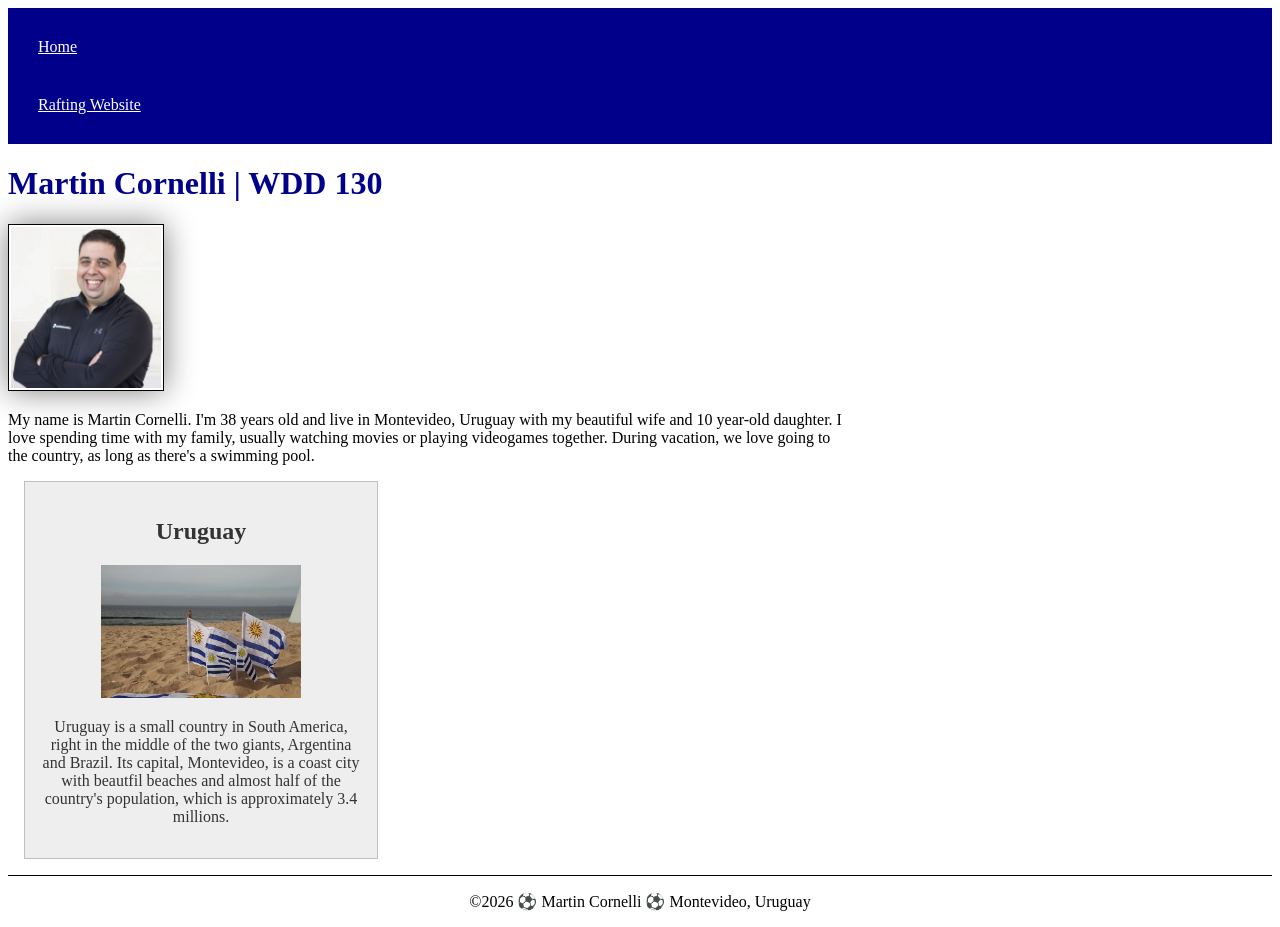
<file: index.html>
<!DOCTYPE html>
<html lang="en">

<head>
    <meta charset="UTF-8">
    <meta name="viewport" content="width=device-width, initial-scale=1.0">
    <title>Martin Cornelli | WDD 130</title>
    <link rel="stylesheet" href="styles/styles.css">
    <meta name="description"
      content="This page introduces Martin Cornelli, a WDD130 student, so that everybody can get to know me.">
    <meta name="author" content="Martin Cornelli">
</head>

<body>
    <header>
        <nav>
            <a href="#">Home</a>
            <a href="wwr/">Rafting Website</a>
        </nav>
    </header>
    <main>
        <h1>Martin Cornelli | WDD 130</h1>
        <img src="images/profile.webp" alt="profile picture of Martin Cornelli" width="200">
        <p>My name is Martin Cornelli. I'm 38 years old and live in Montevideo, Uruguay with my
            beautiful wife and 10 year-old daughter. I love spending time with my family, usually
            watching movies or playing videogames together. During vacation, we love going to the
            country, as long as there's a swimming pool.</p>
    </main>
    <aside>
        <h2>Uruguay</h2>
        <img src="images/uruguay.jpg" alt="The Uruguayan flag on the beach">
        <p>Uruguay is a small country in South America, right in the middle of the two giants,
            Argentina and Brazil. Its capital, Montevideo, is a coast city with beautfil beaches and
            almost half of the country's population, which is approximately 3.4 millions.</p>
    </aside>
    <footer>
        <p>&copy;2026 ⚽ Martin Cornelli ⚽ Montevideo, Uruguay</p>
    </footer>
</body>

</html>
</file>
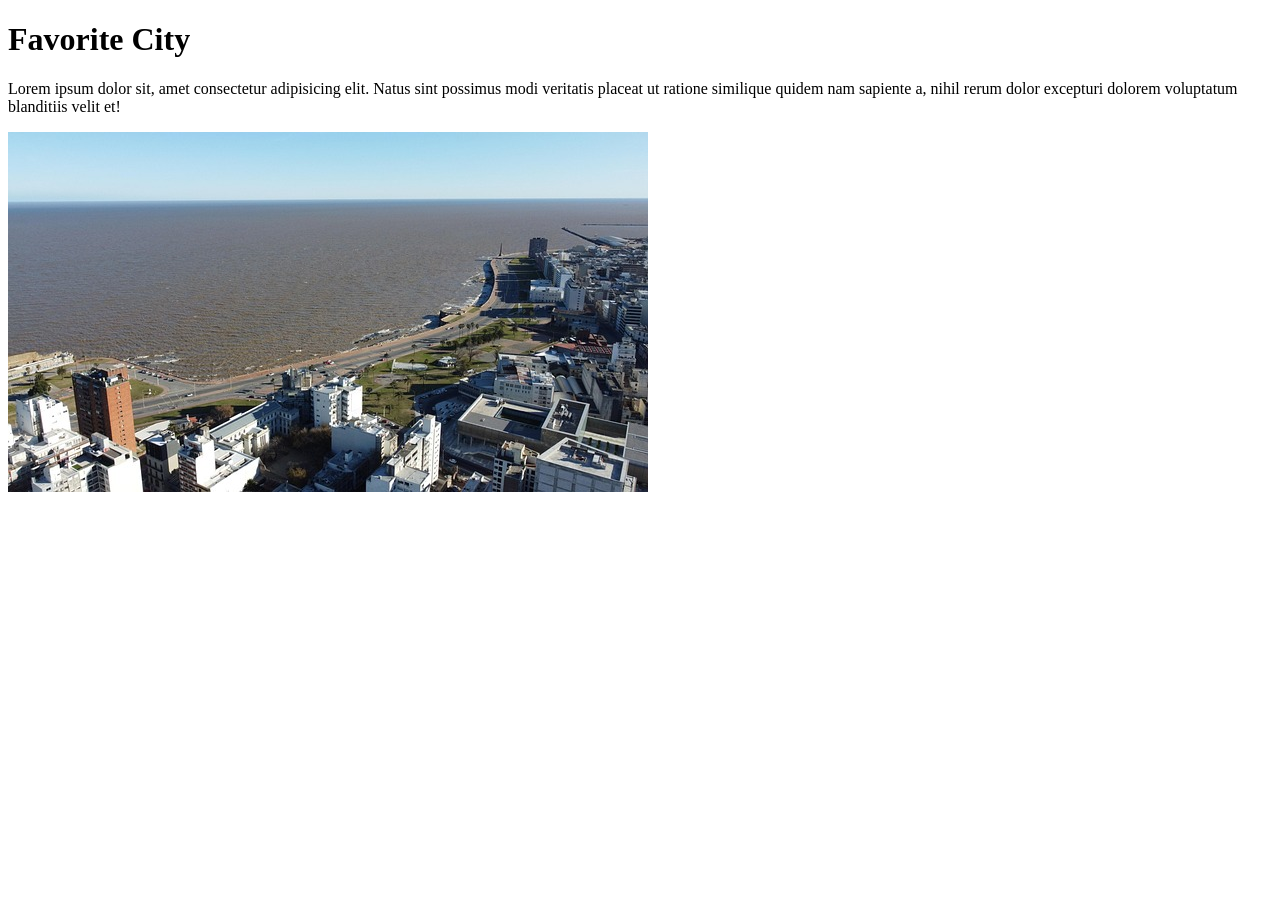
<file: week01/favorite-city.html>
<!DOCTYPE html>
<html lang="en">

<head>
    <meta charset="UTF-8">
    <meta name="viewport" content="width=<device-width>, initial-scale=1.0">
    <title>Favorite City</title>
</head>

<body>
    <h1>Favorite City</h1>
    <p>Lorem ipsum dolor sit, amet consectetur adipisicing elit. Natus sint possimus modi veritatis
        placeat ut ratione similique quidem nam sapiente a, nihil rerum dolor excepturi dolorem
        voluptatum blanditiis velit et!</p>
    <img src="images/montevideo.jpeg" alt="Montevideo's beach and buildings">
</body>

</html>
</file>
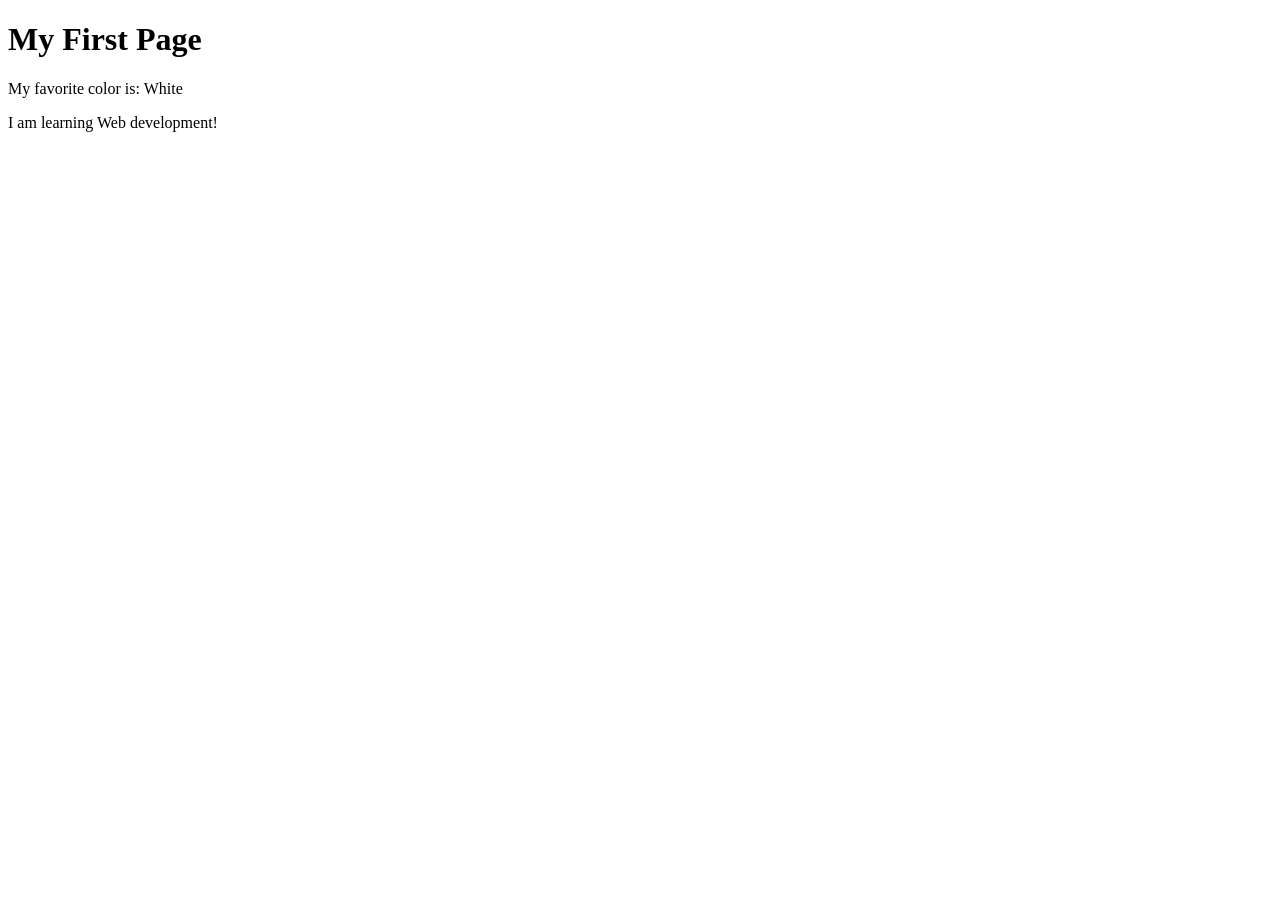
<file: week01/first-page.html>
<!DOCTYPE html>
<html lang="en">

<head>
    <meta charset="UTF-8">
    <meta name="viewport" content="width=device-width, initial-scale=1.0">
    <title>My First Page</title>
</head>

<body>
    <h1>My First Page</h1>
    <p>My favorite color is: White</p>
    <p>I am learning Web development!</p>
</body>

</html>
</file>
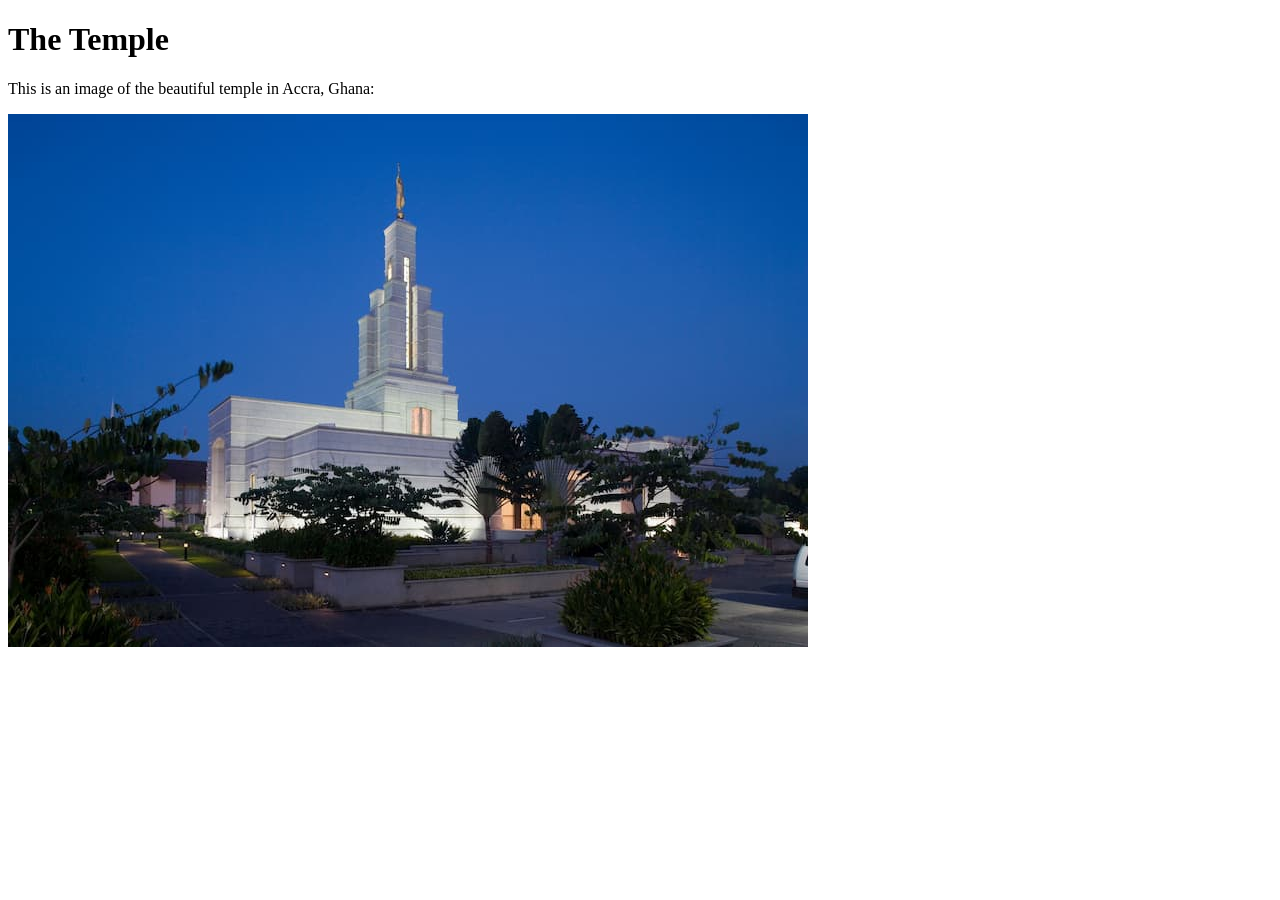
<file: week01/images.html>
<!DOCTYPE html>
<html lang="en">

<head>
    <meta charset="UTF-8">
    <meta name="viewport" content="width=device-width, initial-scale=1.0">
    <title>Temple Image</title>
</head>

<body>
    <h1>The Temple</h1>
    <p>This is an image of the beautiful temple in Accra, Ghana:</p>
    <img src="images/temple-large.jpg" alt="The Accra Ghana Temple">

</body>

</html>
</file>
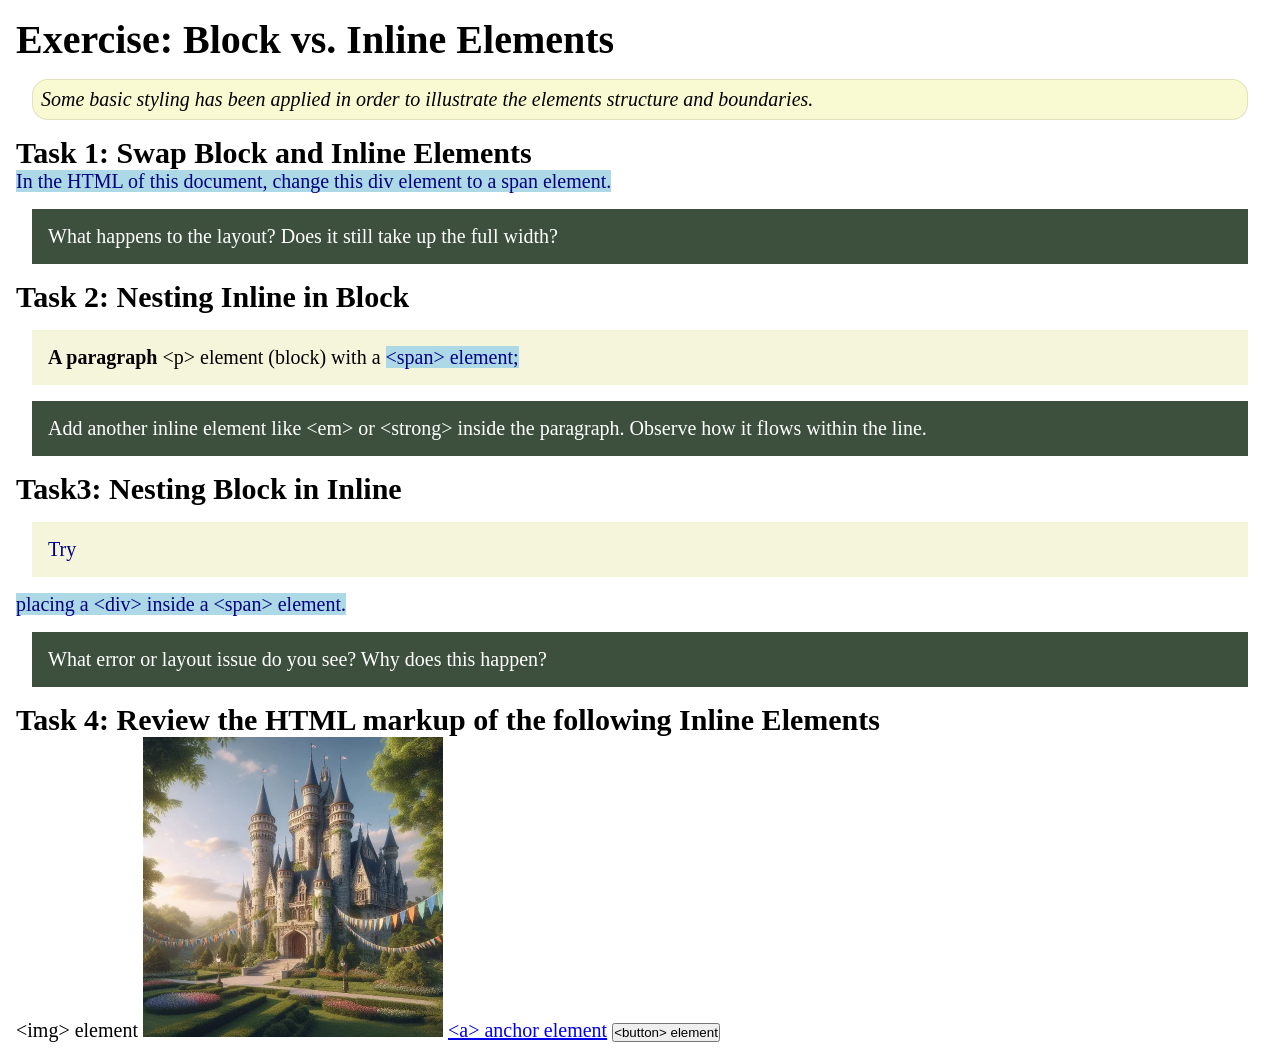
<file: week02/block-vs-inline.html>
<!DOCTYPE html>
<html lang="en">

<head>
    <meta charset="UTF-8">
    <meta name="viewport" content="width=device-width, initial-scale=1.0">
    <title>Exercise: Block vs. Inline Elements</title>
    <link rel="stylesheet" href="styles/block-vs-inline.css">
</head>

<body>
    <main>
        <h1>Exercise: Block vs. Inline Elements</h1>
        <p class="note">Some basic styling has been applied in order to illustrate the elements
            structure and
            boundaries.</p>

        <h2>Task 1: Swap Block and Inline Elements</h2>
        <span>In the HTML of this document, change this div element to a span element.</span>

        <p class="question">What happens to the layout? Does it still take up the full width?</p>

        <h2>Task 2: Nesting Inline in Block</h2>
        <p><strong>A paragraph</strong> &lt;p&gt; element (block) with a <span>&lt;span&gt;
                element;</span>
        </p>
        <p class="question">Add another inline element like &lt;em&gt; or &lt;strong&gt; inside the
            paragraph. Observe
            how it flows within the line.</p>

        <h2>Task3: Nesting Block in Inline</h2>
        <span>
            <div>Try</div> placing a &lt;div&gt; inside a &lt;span&gt; element.
        </span>
        <p class="question">What error or layout issue do you see? Why does this happen?</p>


        <h2>Task 4: Review the HTML markup of the following Inline Elements</h2>
        &lt;img&gt; element
        <img src="images/castle.webp" alt="placeholder image (images are inline)" width="300"
          height="300">
        <a href="https://churchofjesuschrist.org">&lt;a&gt; anchor element</a>
        <button type="button">&lt;button&gt; element</button>
    </main>
</body>

</html>
</file>
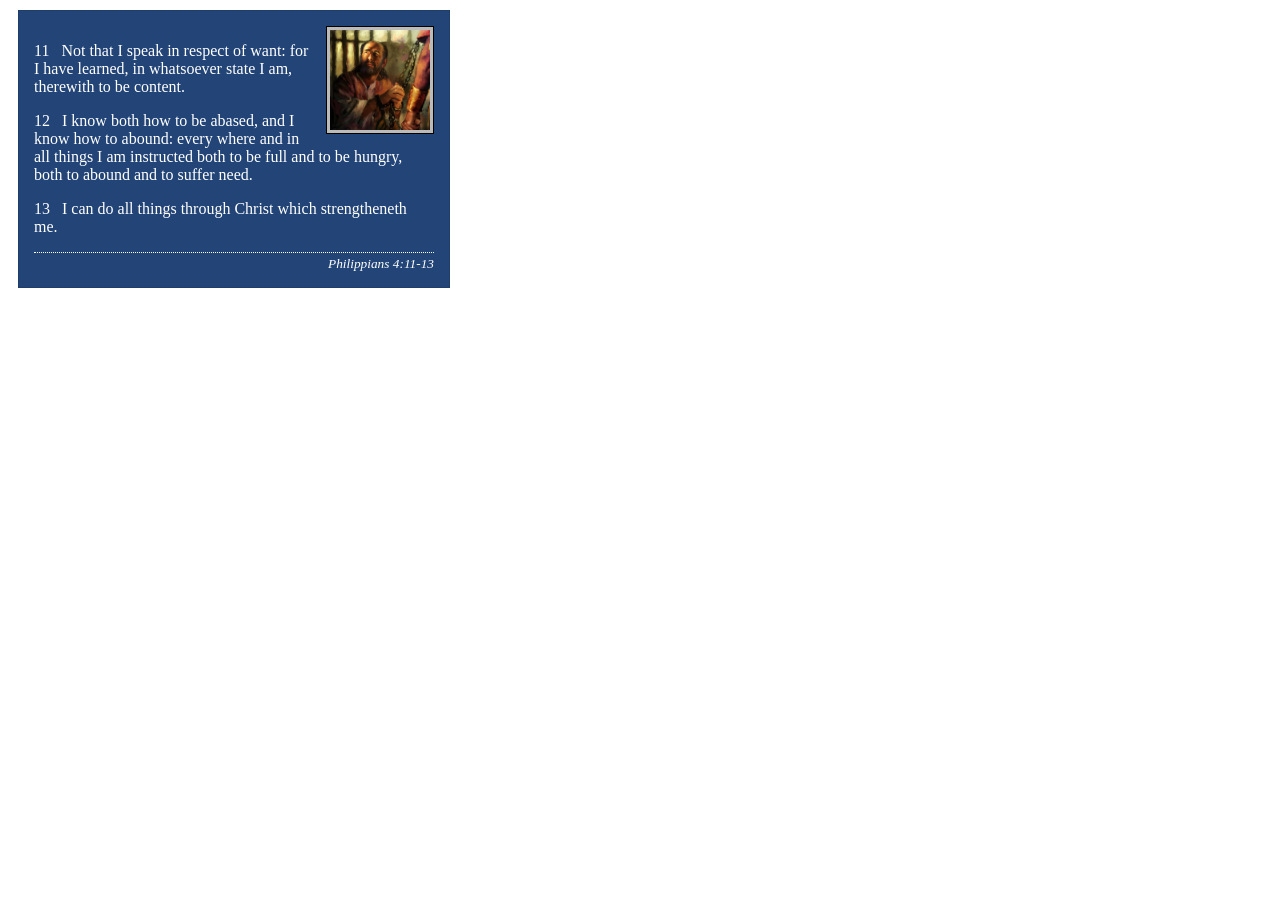
<file: week02/box-model-solution.html>
<!DOCTYPE html>
<html lang="en">
<head>
    <meta charset="UTF-8">
    <meta name="viewport" content="width=device-width, initial-scale=1.0">
    <title>Box Model Activity</title>
    <link rel="stylesheet" href="styles/box-model-solution.css">
</head>
<body>
    <main>
        <div class="callout">
            <img src="images/apostle-paul-imprisoned.webp" alt="Paul the Apostle - Imprisoned in Rome" width="200" height="200">
            <blockquote>
                <p>11 &nbsp; Not that I speak in respect of want: for I have learned, in whatsoever state I am, therewith to be content.</p>
                <p>12 &nbsp; I know both how to be abased, and I know how to abound: every where and in all things I am instructed both to be full and to be hungry, both to abound and to suffer need.</p>
                <p>13 &nbsp; I can do all things through Christ which strengtheneth me.</p>
            </blockquote>
            <cite>Philippians 4:11-13</cite>
        </div>
    </main>
</body>
</html>
</file>
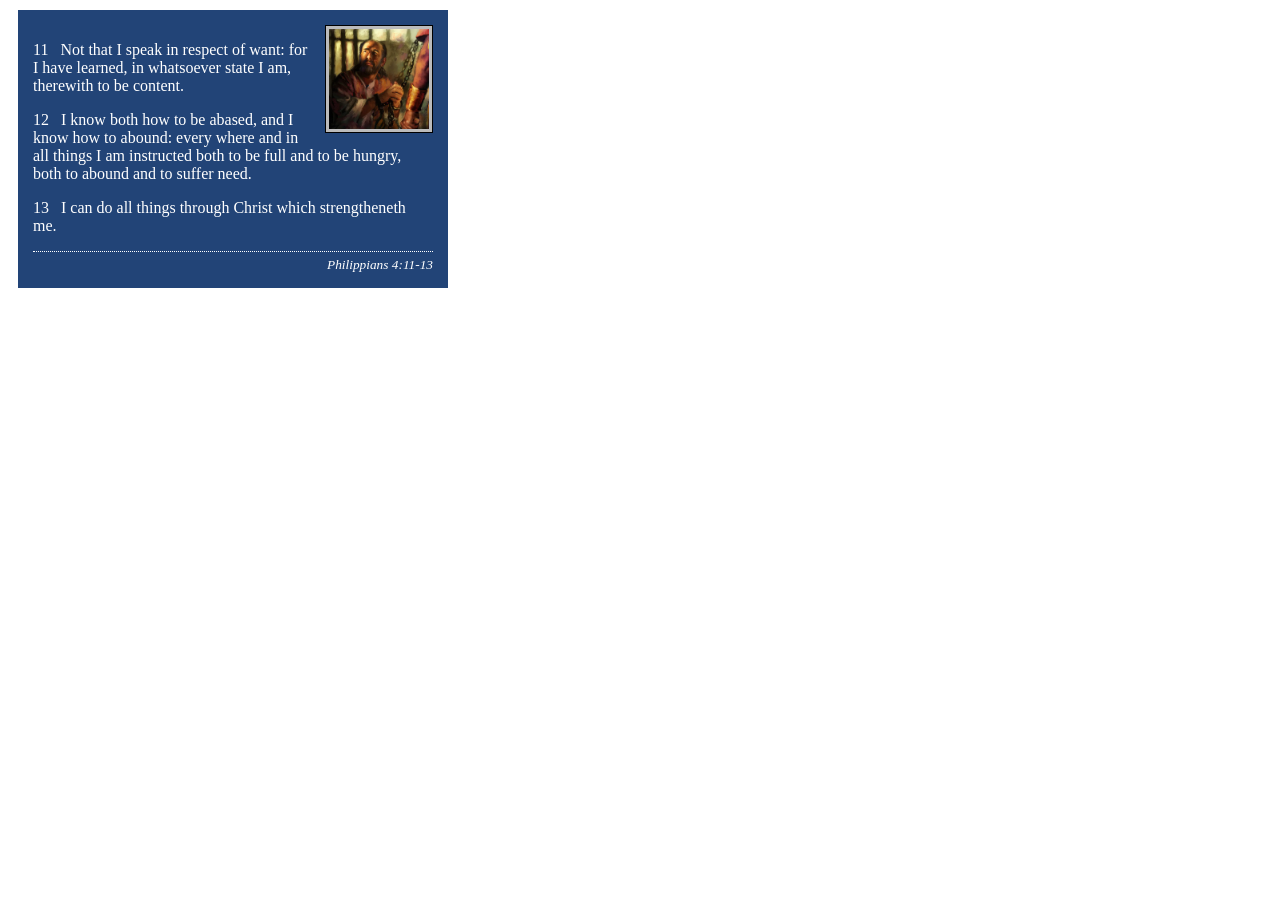
<file: week02/box-model.html>
<!DOCTYPE html>
<html lang="en">

<head>
    <meta charset="UTF-8">
    <meta name="viewport" content="width=device-width, initial-scale=1.0">
    <title>Box Model Activity</title>
    <link rel="stylesheet" href="styles/box-model.css">
</head>

<body>
    <main>
        <div class="callout">
            <img src="images/apostle-paul-imprisoned.webp"
              alt="Paul the Apostle - Imprisoned in Rome" width="200" height="200">
            <blockquote>
                <p>11 &nbsp; Not that I speak in respect of want: for I have learned, in whatsoever
                    state I am, therewith to be content.</p>
                <p>12 &nbsp; I know both how to be abased, and I know how to abound: every where and
                    in all things I am instructed both to be full and to be hungry, both to abound
                    and to suffer need.</p>
                <p>13 &nbsp; I can do all things through Christ which strengtheneth me.</p>
            </blockquote>
            <cite>Philippians 4:11-13</cite>
        </div>
    </main>
</body>

</html>
</file>
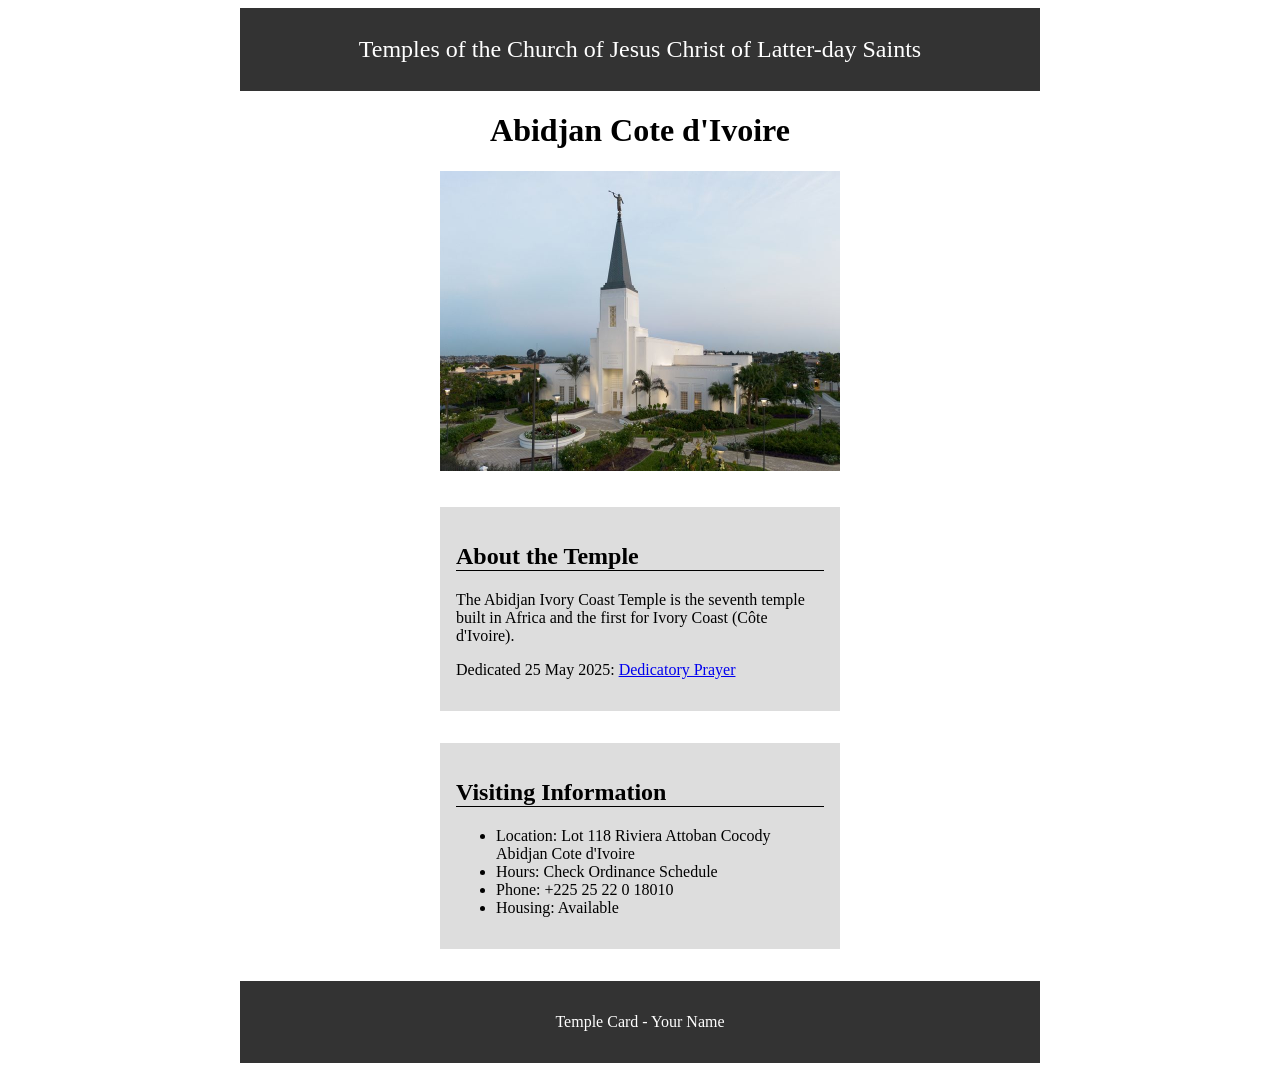
<file: week02/temple.html>
<!DOCTYPE html>
<html lang="en">

<head>
    <meta charset="UTF-8">
    <meta name="viewport" content="width=device-width, initial-scale=1.0">
    <title>Temple Card - Abidjan Cote d'Ivoire</title>
    <link rel="stylesheet" href="styles/temple.css">
</head>

<body>
    <header>
        <p>Temples of the Church of Jesus Christ of Latter-day Saints</p>
    </header>
    <main>
        <h1>Abidjan Cote d'Ivoire</h1>
        <picture>
            <img src="images/abidjan-ivory-coast.jpeg" alt="Abidjan Cote d'Ivoire Temple">
        </picture>
        <section>
            <h2>About the Temple</h2>
            <p>The Abidjan Ivory Coast Temple is the seventh temple built in Africa and the first
                for Ivory Coast (Côte
                d'Ivoire).</p>
            <p>Dedicated 25 May 2025: <a
                  href="https://www.churchofjesuschrist.org/temples/dedicatory-prayer/abidjan-ivory-coast-temple/2025-05-25?lang=eng"
                  target="_blank" rel="noopener noreferrer">Dedicatory Prayer</a></p>
        </section>
        <section>
            <h2>Visiting Information</h2>
            <ul>
                <li>Location: Lot 118 Riviera Attoban Cocody Abidjan Cote d'Ivoire</li>
                <li>Hours: Check Ordinance Schedule</li>
                <li>Phone: +225 25 22 0 18010</li>
                <li>Housing: Available</li>
            </ul>
        </section>
    </main>
    <footer>
        <p>Temple Card - Your Name</p>
    </footer>
</body>

</html>
</file>
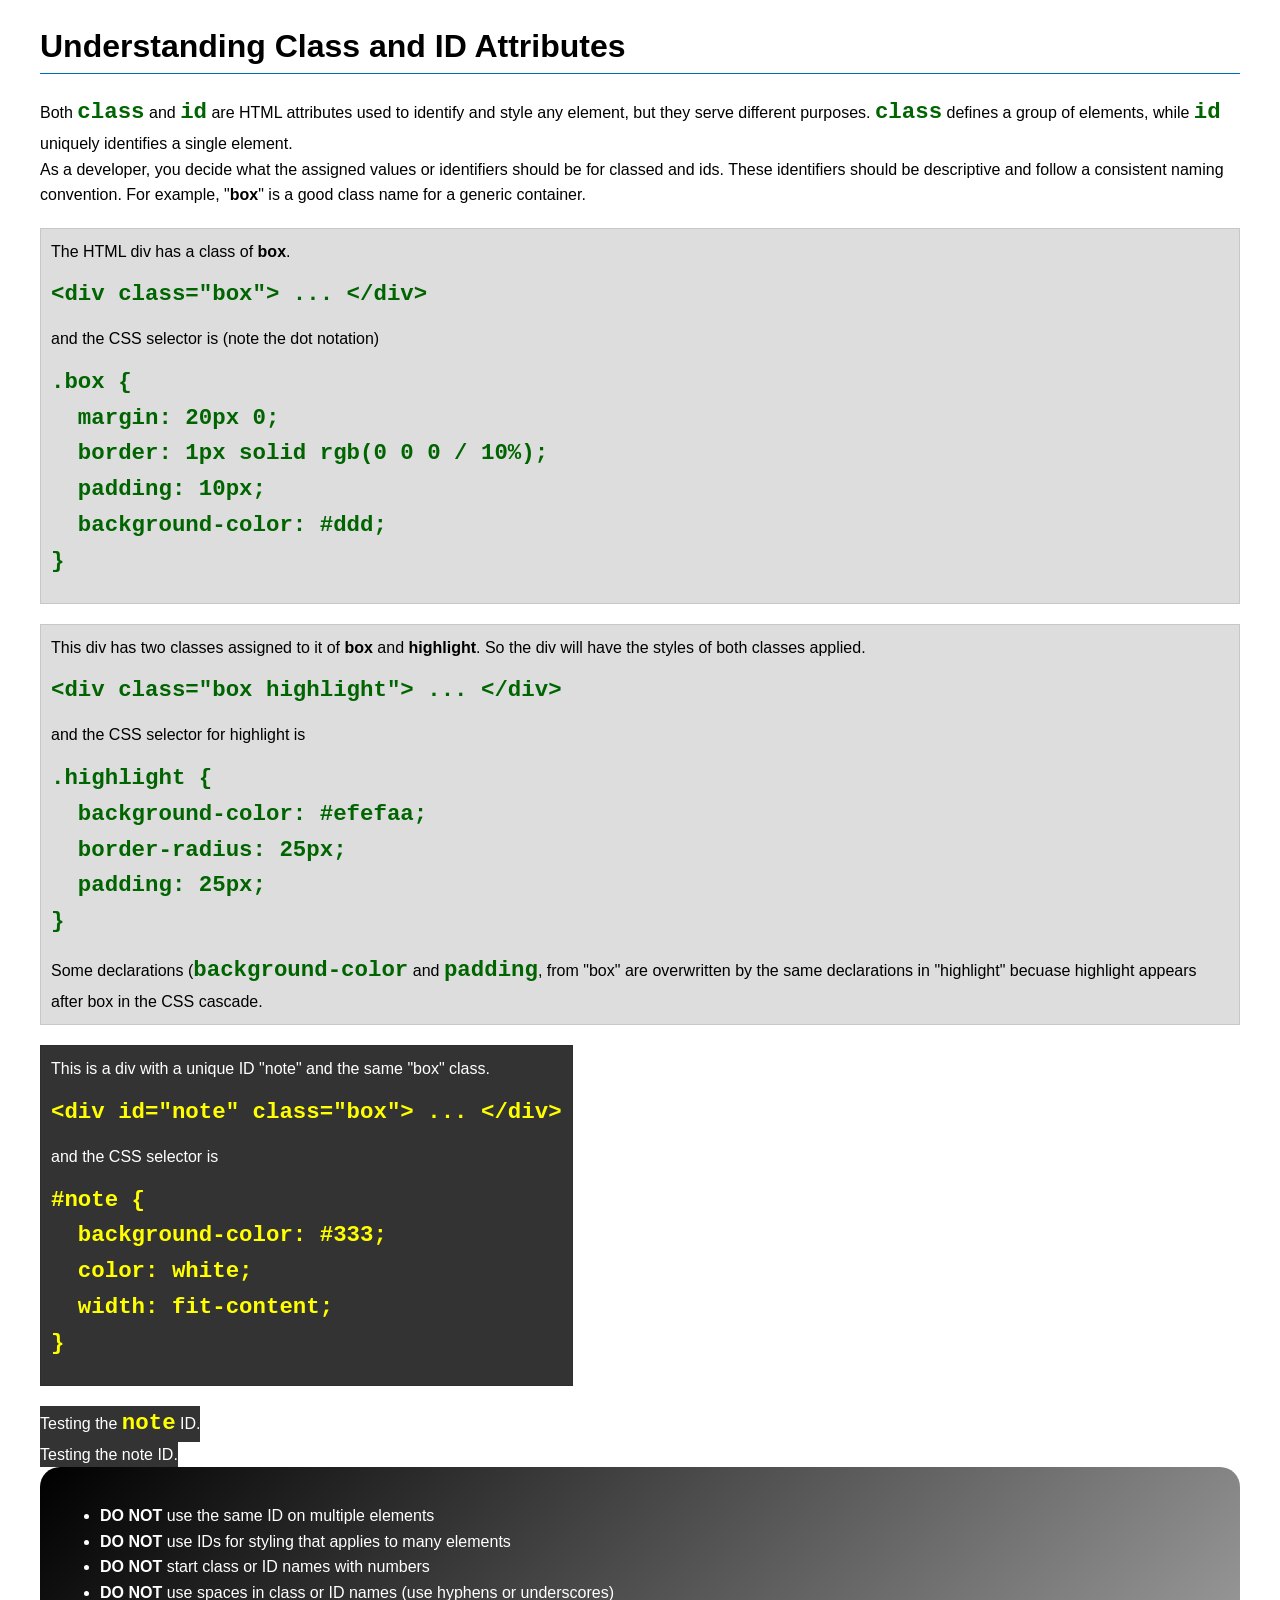
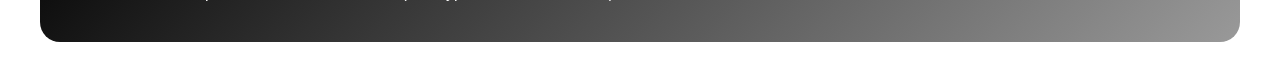
<file: week03/class-and-id.html>
<!DOCTYPE html>
<html lang="en">

<head>
    <meta charset="UTF-8">
    <meta name="viewport" content="width=device-width, initial-scale=1.0">
    <title>Class vs ID Attributes</title>
    <link rel="stylesheet" href="styles/class-and-id.css">
</head>

<body>
    <h1>Understanding Class and ID Attributes</h1>
    <p>Both <code>class</code> and <code>id</code> are HTML attributes used to identify and style
        any element, but they
        serve different purposes. <code>class</code> defines a group of elements, while
        <code>id</code> uniquely
        identifies a single element.
    </p>
    <p>As a developer, you decide what the assigned values or identifiers should be for classed and
        ids. These
        identifiers should be
        descriptive and follow a consistent naming convention. For example, "<strong>box</strong>"
        is a good class name
        for a generic container.</p>
    <div class="box">
        <p>The HTML div has a class of <strong>box</strong>.</p>
        <pre><code class="html">&lt;div class="box"&gt; ... &lt;/div&gt;</code></pre>
        and the CSS selector is (note the dot notation)
        <pre><code class="css">.box {
  margin: 20px 0;
  border: 1px solid rgb(0 0 0 / 10%);
  padding: 10px;
  background-color: #ddd; 
}</code></pre>
    </div>

    <div class="box">
        <p>This div has two classes assigned to it of <strong>box</strong> and
            <strong>highlight</strong>. So the div
            will have the styles of both classes applied.
        </p>
        <pre><code class="html">&lt;div class="box highlight"&gt; ... &lt;/div&gt;</code></pre>
        and the CSS selector for highlight is
        <pre><code class="css">.highlight {
  background-color: #efefaa;
  border-radius: 25px;
  padding: 25px;
}</code></pre>
        <p>Some declarations (<code>background-color</code> and <code>padding</code>, from "box" are
            overwritten by the same declarations in "highlight" becuase highlight appears after box
            in the CSS cascade.</p>
    </div>

    <div id="note" class="box">
        <p>This is a div with a unique ID "note" and the same "box" class.</p>
        <pre><code class="html">&lt;div id="note" class="box"&gt; ... &lt;/div&gt;</code></pre>
        and the CSS selector is
        <pre><code class="css">#note {
  background-color: #333;
  color: white;
  width: fit-content;
}</code></pre>
    </div>

    <div id="note">
        <p>Testing the <code>note</code> ID.</p>
    </div>

    <div id="note">
        <p>Testing the note ID.</p>
    </div>

    <section id="best-practice">
        <ul>
            <li><strong>DO NOT</strong> use the same ID on multiple elements</li>
            <li><strong>DO NOT</strong> use IDs for styling that applies to many elements</li>
            <li><strong>DO NOT</strong> start class or ID names with numbers</li>
            <li><strong>DO NOT</strong> use spaces in class or ID names (use hyphens or underscores)
            </li>
        </ul>
    </section>
    <h2></h2>


</body>

</html>
</file>
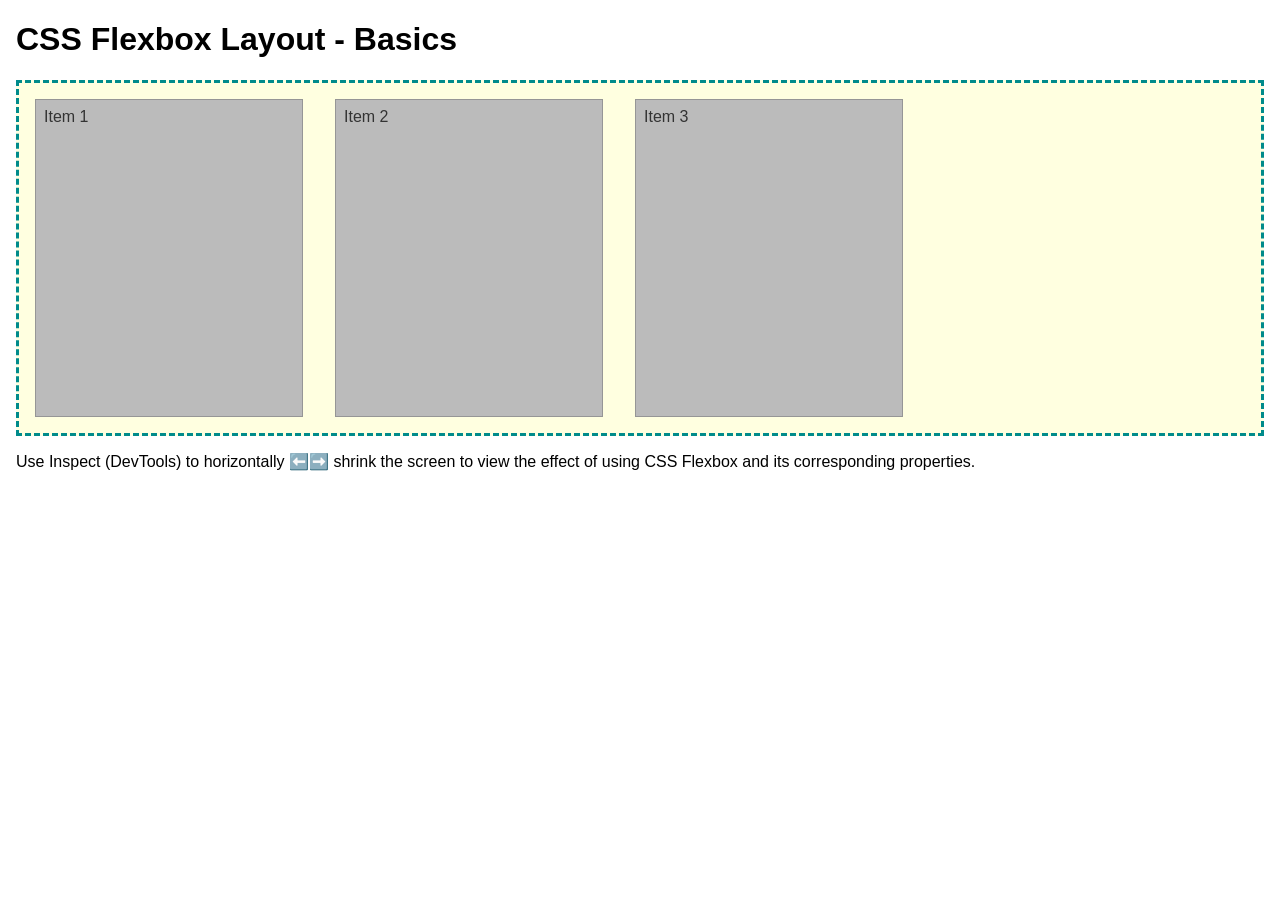
<file: week04/flexbox-layout.html>
<!DOCTYPE html>
<html lang="en">
<head>
    <meta charset="UTF-8">
    <meta name="viewport" content="width=device-width, initial-scale=1.0">
    <title>CSS Flexbox Layout - Basics</title>
    <link rel="stylesheet" href="styles/flexbox.css">
</head>
<body>
    <main>
        <h1>CSS Flexbox Layout - Basics</h1>
        <div class="flex-container">
            <div class="flex-item item1">Item 1</div>
            <div class="flex-item item2">Item 2</div>
            <div class="flex-item item3">Item 3</div>
        </div>
        <p>Use Inspect (DevTools) to horizontally ⬅️➡️ shrink the screen to view the effect of using CSS Flexbox and its corresponding properties.</p>
    </main>
</body>
</html>
</file>
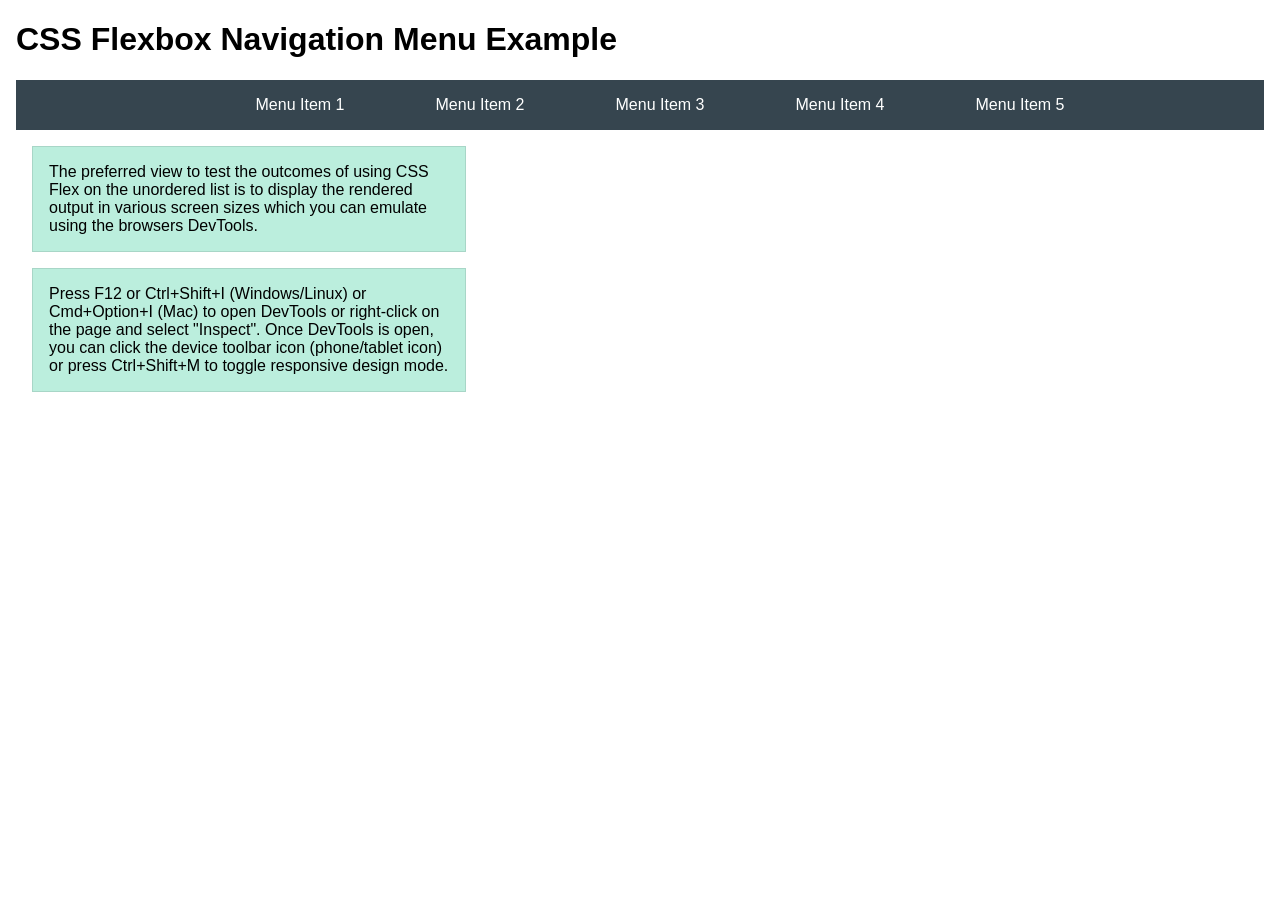
<file: week04/flexbox-menu.html>
<!DOCTYPE html>
<html lang="en">
<head>
    <meta charset="UTF-8">
    <meta name="viewport" content="width=device-width, initial-scale=1.0">
    <title>CSS Flexbox - Navigation Menu</title>
    <link rel="stylesheet" href="styles/flexbox-menu.css">
</head>
<body>
    <main>
        <h1>CSS Flexbox Navigation Menu Example</h1>
        <nav>
            <ul>
                <li><a href="#">Menu Item 1</a></li>
                <li><a href="#">Menu Item 2</a></li>
                <li><a href="#">Menu Item 3</a></li>
                <li><a href="#">Menu Item 4</a></li>
                <li><a href="#">Menu Item 5</a></li>
            </ul>
        </nav>
        <p>The preferred view to test the outcomes of using CSS Flex on the unordered list is to display the rendered output in various screen sizes which you can emulate using the browsers DevTools.</p>

        <p>Press F12 or Ctrl+Shift+I (Windows/Linux) or Cmd+Option+I (Mac) to open DevTools or right-click on the page and select "Inspect". Once DevTools is open, you can click the device toolbar icon (phone/tablet icon) or press Ctrl+Shift+M to toggle responsive design mode.</p>

                      
        
    </main>
</body>
</html>
</file>
<file: styles/styles.css>
nav {
    background-color: darkblue;
    padding: 10px;
}

nav a {
    color: white;
    display: block;
    padding: 20px;
}

h1 {
    color: darkblue;
}

main img {
    width: 150px;
    height: auto;
    border: 1px solid black;
    padding: 2px;
    box-shadow: 0 0 30px gray;
}

p {
    padding: 0;
}

main {
    max-width: 840px;
}

aside {
    width: 20rem;
    margin: 1rem;
    border: 1px solid rgba(0 0 0 / 0.2);
    padding: 1rem;
    background-color: #eee;
    color: #333;
    text-align: center;
}

aside img {
    width: 200px;
    height: auto;
}

footer {
    margin-top: 15px;
    border-top: 1px solid #000;
    text-align: center;
}
</file>
<file: week02/styles/block-vs-inline.css>
* {
    margin: 0;
    padding: 0;
}

body {
    font-size: 20px;
    margin: 1rem;
}

p,
div {
    background-color: beige;
    margin: 1rem;
    padding: 1rem;
}

span {
    color: navy;
    background-color: lightblue;
}

code {
    margin: 0;
    padding: 0;
    color: green;
    font-size: 1.2rem;
}

.note {
    font-style: italic;
    background-color: lightgoldenrodyellow;
    border-radius: 1rem;
    border: 1px solid rgb(0 0 0 / 10%);
    margin: 1rem;
    padding: .5rem;
}

.question {
    background-color: #3d503d;
    color: #fff;
}
</file>
<file: week02/styles/box-model-solution.css>
.callout {
    max-width: 400px;
    margin: 10px;
    border: 1px solid rgba(0, 0, 0, .1);
    padding: 15px;
    background-color: #247;
    color: #fff;
}

.callout img {
    float: right;
    margin: 0 0 10px 15px;
    border: 1px solid #000;
    padding: 3px;
    background-color: #bbb;
    width: 100px;
    height: auto;

}

blockquote {
    margin: 0;
}

cite {
    display: block;
    border-top: 1px dotted #fff;
    padding-top: 3px;
    text-align: right;
    font-size: smaller;
}
</file>
<file: week02/styles/box-model.css>
.callout {
    max-width: 400px;
    margin: 10px;
    border: 1px solid rgb(0, 0, 0 / 0.1);
    padding: 15px;
    background-color: #247;
    color: #fff;
}

.callout img {
    float: right;
    margin: 0 0 10px 15px;
    border: 1px solid #000;
    padding: 3px;
    background-color: #bbb;
    width: 100px;
    height: auto;
}

blockquote {
    margin: 0;
}

cite {
    display: block;
    border-top: 1px dotted #fff;
    padding-top: 5px;
    text-align: right;
    font-size: smaller;
}
</file>
<file: week02/styles/temple.css>
* {
    box-sizing: border-box;
}

img {
    width: 100%;
    height: auto;
}

header,
main,
footer {
    max-width: 800px;
    margin: 0 auto;
}

header {
    background-color: #333333;
    color: white;
    padding: .25rem;
    text-align: center;
    font-size: 1.5rem;
}

main {
    width: 400px;
    margin: 0 auto;
}

h1 {
    text-align: center;
}

section {
    margin: 2em 0;
    background-color: #dddddd;
    padding: 1rem;
}

section h2 {
    text-align: left;
    border-bottom: solid #000 1px;
}

footer {
    background-color: #333333;
    padding: 1em;
    text-align: center;
    color: #fff;
}
</file>
<file: week03/styles/class-and-id.css>
body {
    font-family: Arial, sans-serif;
    line-height: 1.6;
    margin: 0;
    padding: 0 40px;
}

h1 {
    border-bottom: 1px solid rgb(0 110 182);
    padding-bottom: 0;
}



p {
    margin: 0;
}

code {
    color: darkgreen;
    font-weight: 700;
    font-size: 1.4rem;
}

/* Class examples - can be reused */

.box {
    margin: 20px 0;
    border: 1px solid rgb(0 0 0 / 10%);
    padding: 10px;
    background-color: #ddd; /* this is shorthand for #dddddd */
}

.highlight {
    background-color: #efefaa;
    border-radius: 25px;
    padding: 25px;
}

/* ID examples - should be unique */

#note {
    background-color: #333;
    color: white;
    width: fit-content;
}

#note code {
    color: yellow;
}

#best-practice {
    background: linear-gradient(135deg, #000 0%, #999 100%);
    color: white;
    border-radius: 20px;
    padding: 20px
}
</file>
<file: week04/styles/flexbox.css>
body {
    font-family: Helvetica, Arial, sans-serif;
    margin: 1rem;
}

.flex-container {
    border: 3px dashed darkcyan;
    background-color: lightyellow;
    display: flex;
    flex-wrap: wrap;
}

.flex-item {
    width: 250px;
    margin: 1rem;
    border: 1px solid rgb(0 0 0 / 20%);
    padding: 0.5rem;
    background-color: #bbb;
    color: #333;
}

.item1 {
    min-height: 100px;
}

.item2 {
    min-height: 200px;
}

.item3 {
    min-height: 300px;
}
</file>
<file: week04/styles/flexbox-menu.css>
body {
    font-family: Helvetica, Arial, sans-serif;
    margin: 1rem;
}

nav {
    background-color: #36454f;
}

nav ul {
    list-style-type: none;
    display: flex;
    flex-wrap: wrap;
    max-width: 900px;
    margin: 0 auto;
    justify-content: space-around;
    align-items: center;
}

nav a {
    display: block;
    color: #fff;
    text-align: center;
    padding: 1rem;
    text-decoration: none;
}

p {
    margin: 1rem;
    border: 1px solid rgb(0 0 0 / 10%);
    padding: 1rem;
    background-color: #bed;
    max-width: 400px;
}

#devtools-btn {
    background-color: #36454f;
    color: white;
    border: none;
    padding: 12px 24px;
    margin: 1rem;
    font-size: 16px;
    font-family: Helvetica, Arial, sans-serif;
    border-radius: 4px;
    cursor: pointer;
    transition: background-color 0.3s ease;
}

#devtools-btn:hover {
    background-color: #4a5a6a;
}

#devtools-btn:active {
    background-color: #2a3a4a;
}
</file>
